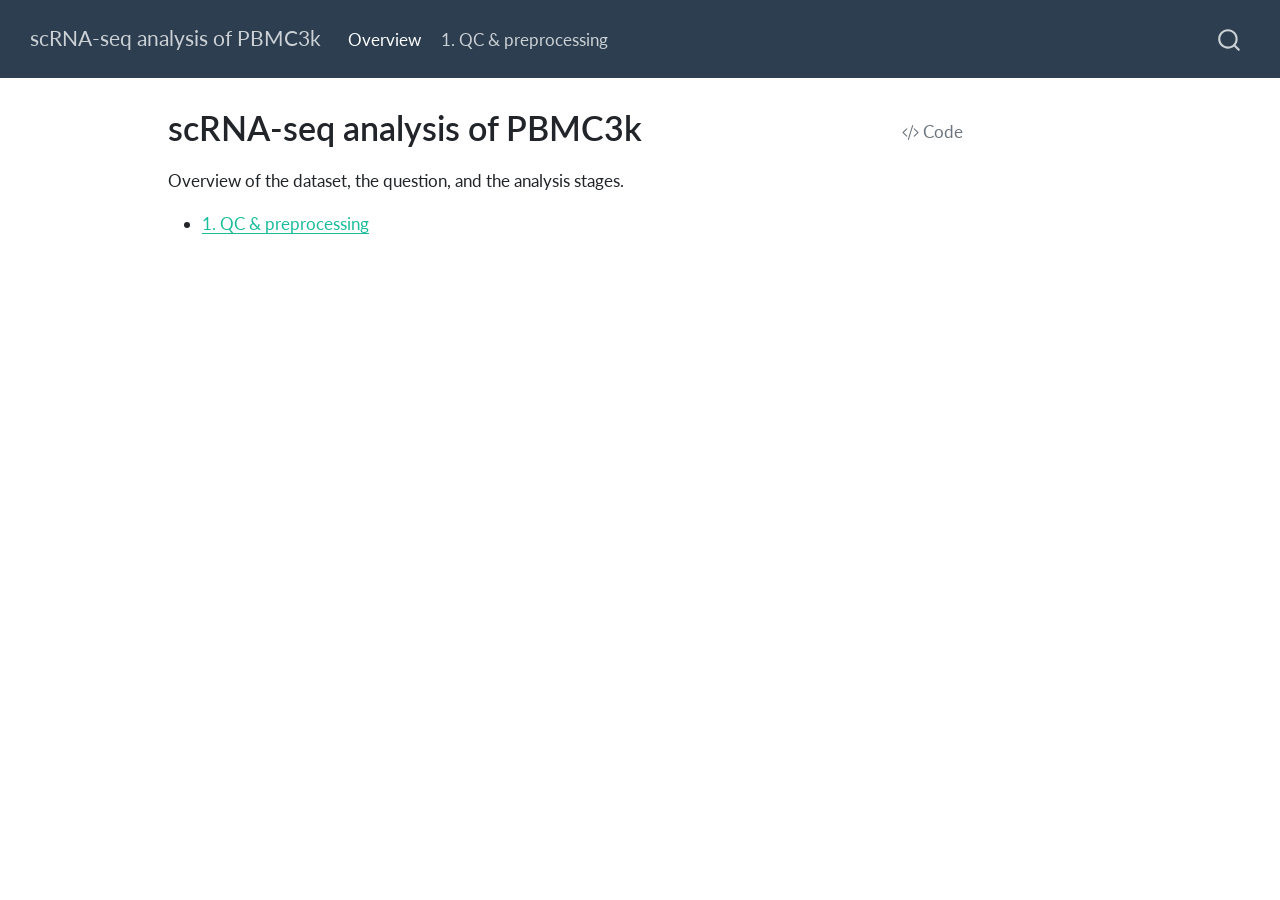
<file: docs/index.html>
<!DOCTYPE html>
<html xmlns="http://www.w3.org/1999/xhtml" lang="en" xml:lang="en"><head>

<meta charset="utf-8">
<meta name="generator" content="quarto-1.10.18">

<meta name="viewport" content="width=device-width, initial-scale=1.0, user-scalable=yes">


<title>scRNA-seq analysis of PBMC3k</title>
<style>
/* Default styles provided by pandoc.
** See https://pandoc.org/MANUAL.html#variables-for-html for config info.
*/
span.smallcaps{font-variant: small-caps;}
div.columns{display: flex; gap: 1.5em;}
div.column{flex: auto;}
@media screen {
div.columns{gap: min(4vw, 1.5em);}
div.column{overflow-x: auto;}
}
div.hanging-indent{margin-left: 1.5em; text-indent: -1.5em;}
ul.task-list{list-style: none;}
ul.task-list li input[type="checkbox"] {
  width: 0.8em;
  margin: 0 0.8em 0.2em -1em; /* quarto-specific, see https://github.com/quarto-dev/quarto-cli/issues/4556 */ 
  vertical-align: middle;
}
/* CSS for syntax highlighting */
html { -webkit-text-size-adjust: 100%; }
pre > code.sourceCode { white-space: pre; position: relative; }
pre > code.sourceCode > span { display: inline-block; line-height: 1.25; }
pre > code.sourceCode > span:empty { height: 1.2em; }
.sourceCode { overflow: visible; }
code.sourceCode > span { color: inherit; text-decoration: inherit; }
div.sourceCode { margin: 1em 0; }
pre.sourceCode { margin: 0; }
@media screen {
div.sourceCode { overflow: auto; }
}
@media print {
pre > code.sourceCode { white-space: pre-wrap; }
pre > code.sourceCode > span { text-indent: -5em; padding-left: 5em; }
}
pre.numberSource code
  { counter-reset: source-line 0; }
pre.numberSource code > span
  { position: relative; left: -4em; counter-increment: source-line; }
pre.numberSource code > span > a:first-child::before
  { content: counter(source-line);
    position: relative; left: -1em; text-align: right; vertical-align: baseline;
    border: none; display: inline-block;
    -webkit-touch-callout: none; -webkit-user-select: none;
    -khtml-user-select: none; -moz-user-select: none;
    -ms-user-select: none; user-select: none;
    padding: 0 4px; width: 4em;
  }
pre.numberSource { margin-left: 3em;  padding-left: 4px; }
div.sourceCode
  {   }
@media screen {
pre > code.sourceCode > span > a:first-child::before { text-decoration: underline; }
}
</style>


<script src="site_libs/quarto-nav/quarto-nav.js"></script>
<script src="site_libs/quarto-nav/headroom.min.js"></script>
<script src="site_libs/clipboard/clipboard.min.js"></script>
<script src="site_libs/quarto-search/autocomplete.umd.js"></script>
<script src="site_libs/quarto-search/fuse.min.js"></script>
<script src="site_libs/quarto-search/quarto-search.js"></script>
<meta name="quarto:offset" content="./">
<script src="site_libs/quarto-html/quarto.js" type="module"></script>
<script src="site_libs/quarto-html/tabsets/tabsets.js" type="module"></script>
<script src="site_libs/quarto-html/popper.min.js"></script>
<script src="site_libs/quarto-html/tippy.umd.min.js"></script>
<script src="site_libs/quarto-html/anchor.min.js"></script>
<link href="site_libs/quarto-html/tippy.css" rel="stylesheet">
<link href="site_libs/quarto-html/quarto-syntax-highlighting-12757e4b7af482b2d9c5bd8860d2b707.css" rel="stylesheet" id="quarto-text-highlighting-styles">
<script src="site_libs/bootstrap/bootstrap.min.js"></script>
<link href="site_libs/bootstrap/bootstrap-icons.css" rel="stylesheet">
<link href="site_libs/bootstrap/bootstrap-182b382dd203fb1f06205957368b2c25.min.css" rel="stylesheet" append-hash="true" id="quarto-bootstrap" data-mode="light">
<script id="quarto-search-options" type="application/json">{
  "location": "navbar",
  "copy-button": false,
  "collapse-after": 3,
  "panel-placement": "end",
  "type": "overlay",
  "limit": 50,
  "keyboard-shortcut": [
    "f",
    "/",
    "s"
  ],
  "show-item-context": false,
  "language": {
    "search-no-results-text": "No results",
    "search-matching-documents-text": "matching documents",
    "search-copy-link-title": "Copy link to search",
    "search-hide-matches-text": "Hide additional matches",
    "search-more-match-text": "more match in this document",
    "search-more-matches-text": "more matches in this document",
    "search-clear-button-title": "Clear",
    "search-text-placeholder": "",
    "search-detached-cancel-button-title": "Cancel",
    "search-submit-button-title": "Submit",
    "search-label": "Search"
  }
}</script>


</head>

<body class="nav-fixed quarto-light">

<div id="quarto-search-results"></div>
  <header id="quarto-header" class="headroom fixed-top">
    <nav class="navbar navbar-expand-lg " data-bs-theme="dark">
      <div class="navbar-container container-fluid">
      <div class="navbar-brand-container mx-auto">
    <a class="navbar-brand" href="./index.html">
    <span class="navbar-title">scRNA-seq analysis of PBMC3k</span>
    </a>
  </div>
            <div id="quarto-search" class="" title="Search"></div>
          <button class="navbar-toggler" type="button" data-bs-toggle="collapse" data-bs-target="#navbarCollapse" aria-controls="navbarCollapse" role="menu" aria-expanded="false" aria-label="Toggle navigation" onclick="if (window.quartoToggleHeadroom) { window.quartoToggleHeadroom(); }">
  <span class="navbar-toggler-icon"></span>
</button>
          <div class="collapse navbar-collapse" id="navbarCollapse">
            <ul class="navbar-nav navbar-nav-scroll me-auto">
  <li class="nav-item">
    <a class="nav-link active" href="./index.html" aria-current="page"> 
<span class="menu-text">Overview</span></a>
  </li>  
  <li class="nav-item">
    <a class="nav-link" href="./01_preprocessing.html"> 
<span class="menu-text">1. QC &amp; preprocessing</span></a>
  </li>  
</ul>
          </div> <!-- /navcollapse -->
            <div class="quarto-navbar-tools">
</div>
      </div> <!-- /container-fluid -->
    </nav>
</header>
<!-- content -->
<div id="quarto-content" class="quarto-container page-columns page-rows-contents page-layout-article page-navbar">
<!-- sidebar -->
<!-- margin-sidebar -->
    <div id="quarto-margin-sidebar" class="sidebar margin-sidebar zindex-bottom">
        
    </div>
<!-- main -->
<main class="content" id="quarto-document-content">

<header id="title-block-header" class="quarto-title-block default">
<div class="quarto-title">
<div class="quarto-title-block"><div><h1 class="title">scRNA-seq analysis of PBMC3k</h1><button type="button" class="btn code-tools-button" id="quarto-code-tools-source"><i class="bi"></i> Code</button></div></div>
</div>



<div class="quarto-title-meta">

    
  
    
  </div>
  


</header>


<p>Overview of the dataset, the question, and the analysis stages.</p>
<ul>
<li><a href="./01_preprocessing.html">1. QC &amp; preprocessing</a></li>
</ul>


<!-- -->


</main> <!-- /main -->
<script id="quarto-html-after-body" type="application/javascript">
  window.document.addEventListener("DOMContentLoaded", function (event) {
    const icon = "";
    const anchorJS = new window.AnchorJS();
    anchorJS.options = {
      placement: 'right',
      icon: icon
    };
    anchorJS.add('.anchored');
    const isCodeAnnotation = (el) => {
      for (const clz of el.classList) {
        if (clz.startsWith('code-annotation-')) {                     
          return true;
        }
      }
      return false;
    }
    const onCopySuccess = function(e) {
      // button target
      const button = e.trigger;
      // don't keep focus
      button.blur();
      // flash "checked"
      button.classList.add('code-copy-button-checked');
      var currentTitle = button.getAttribute("title");
      button.setAttribute("title", "Copied!");
      let tooltip;
      if (window.bootstrap) {
        button.setAttribute("data-bs-toggle", "tooltip");
        button.setAttribute("data-bs-placement", "left");
        button.setAttribute("data-bs-title", "Copied!");
        tooltip = new bootstrap.Tooltip(button, 
          { trigger: "manual", 
            customClass: "code-copy-button-tooltip",
            offset: [0, -8]});
        tooltip.show();    
      }
      setTimeout(function() {
        if (tooltip) {
          tooltip.hide();
          button.removeAttribute("data-bs-title");
          button.removeAttribute("data-bs-toggle");
          button.removeAttribute("data-bs-placement");
        }
        button.setAttribute("title", currentTitle);
        button.classList.remove('code-copy-button-checked');
      }, 1000);
      // clear code selection
      e.clearSelection();
    }
    const getTextToCopy = function(trigger) {
      const outerScaffold = trigger.parentElement.cloneNode(true);
      const codeEl = outerScaffold.querySelector('code');
      for (const childEl of codeEl.children) {
        if (isCodeAnnotation(childEl)) {
          childEl.remove();
        }
      }
      return codeEl.innerText;
    }
    const clipboard = new window.ClipboardJS('.code-copy-button:not([data-in-quarto-modal])', {
      text: getTextToCopy
    });
    clipboard.on('success', onCopySuccess);
    if (window.document.getElementById('quarto-embedded-source-code-modal')) {
      const clipboardModal = new window.ClipboardJS('.code-copy-button[data-in-quarto-modal]', {
        text: getTextToCopy,
        container: window.document.getElementById('quarto-embedded-source-code-modal')
      });
      clipboardModal.on('success', onCopySuccess);
    }
    const viewSource = window.document.getElementById('quarto-view-source') ||
                       window.document.getElementById('quarto-code-tools-source');
    if (viewSource) {
      const sourceUrl = viewSource.getAttribute("data-quarto-source-url");
      viewSource.addEventListener("click", function(e) {
        if (sourceUrl) {
          // rstudio viewer pane
          if (/\bcapabilities=\b/.test(window.location)) {
            window.open(sourceUrl);
          } else {
            window.location.href = sourceUrl;
          }
        } else {
          const modal = new bootstrap.Modal(document.getElementById('quarto-embedded-source-code-modal'));
          modal.show();
        }
        return false;
      });
    }
    function toggleCodeHandler(show) {
      return function(e) {
        const cellDetails = window.document.querySelectorAll(".cell details.code-fold");
        for (let i=0; i<cellDetails.length; i++) {
          const details = cellDetails[i];
          if (show) {
            details.open = true;
          } else {
            details.removeAttribute("open");
          }
        }
        const cellCodeDivs = window.document.querySelectorAll(".cell div.sourceCode.cell-code");
        const fromCls = show ? "hidden" : "unhidden";
        const toCls = show ? "unhidden" : "hidden";
        for (let i=0; i<cellCodeDivs.length; i++) {
          const codeDiv = cellCodeDivs[i];
          if (codeDiv.classList.contains(fromCls)) {
            codeDiv.classList.remove(fromCls);
            codeDiv.classList.add(toCls);
          } 
        }
        return false;
      }
    }
    const hideAllCode = window.document.getElementById("quarto-hide-all-code");
    if (hideAllCode) {
      hideAllCode.addEventListener("click", toggleCodeHandler(false));
    }
    const showAllCode = window.document.getElementById("quarto-show-all-code");
    if (showAllCode) {
      showAllCode.addEventListener("click", toggleCodeHandler(true));
    }
      var localhostRegex = new RegExp(/^(?:http|https):\/\/localhost\:?[0-9]*\//);
      var mailtoRegex = new RegExp(/^mailto:/);
        var filterRegex = new RegExp('/' + window.location.host + '/');
      var isInternal = (href) => {
          return filterRegex.test(href) || localhostRegex.test(href) || mailtoRegex.test(href);
      }
      // Inspect non-navigation links and adorn them if external
     var links = window.document.querySelectorAll('a[href]:not(.nav-link):not(.navbar-brand):not(.toc-action):not(.sidebar-link):not(.sidebar-item-toggle):not(.pagination-link):not(.no-external):not([aria-hidden]):not(.dropdown-item):not(.quarto-navigation-tool):not(.about-link)');
      for (var i=0; i<links.length; i++) {
        const link = links[i];
        if (!isInternal(link.href)) {
          // undo the damage that might have been done by quarto-nav.js in the case of
          // links that we want to consider external
          if (link.dataset.originalHref !== undefined) {
            link.href = link.dataset.originalHref;
          }
        }
      }
    function tippyHover(el, contentFn, onTriggerFn, onUntriggerFn) {
      const config = {
        allowHTML: true,
        maxWidth: 500,
        delay: 100,
        arrow: false,
        appendTo: function(el) {
            return el.parentElement;
        },
        interactive: true,
        interactiveBorder: 10,
        theme: 'quarto',
        placement: 'bottom-start',
      };
      if (contentFn) {
        config.content = contentFn;
      }
      if (onTriggerFn) {
        config.onTrigger = onTriggerFn;
      }
      if (onUntriggerFn) {
        config.onUntrigger = onUntriggerFn;
      }
      window.tippy(el, config); 
    }
    const noterefs = window.document.querySelectorAll('a[role="doc-noteref"]');
    for (var i=0; i<noterefs.length; i++) {
      const ref = noterefs[i];
      tippyHover(ref, function() {
        // use id or data attribute instead here
        let href = ref.getAttribute('data-footnote-href') || ref.getAttribute('href');
        try { href = new URL(href).hash; } catch {}
        const id = href.replace(/^#\/?/, "");
        const note = window.document.getElementById(id);
        if (note) {
          return note.innerHTML;
        } else {
          return "";
        }
      });
    }
    const xrefs = window.document.querySelectorAll('a.quarto-xref');
    const processXRef = (id, note) => {
      // Strip column container classes
      const stripColumnClz = (el) => {
        el.classList.remove("page-full", "page-columns");
        if (el.children) {
          for (const child of el.children) {
            stripColumnClz(child);
          }
        }
      }
      stripColumnClz(note)
      if (id === null || id.startsWith('sec-')) {
        // Special case sections, only their first couple elements
        const container = document.createElement("div");
        if (note.children && note.children.length > 2) {
          container.appendChild(note.children[0].cloneNode(true));
          for (let i = 1; i < note.children.length; i++) {
            const child = note.children[i];
            if (child.tagName === "P" && child.innerText === "") {
              continue;
            } else {
              container.appendChild(child.cloneNode(true));
              break;
            }
          }
          if (window.Quarto?.typesetMath) {
            window.Quarto.typesetMath(container);
          }
          return container.innerHTML
        } else {
          if (window.Quarto?.typesetMath) {
            window.Quarto.typesetMath(note);
          }
          return note.innerHTML;
        }
      } else {
        // Remove any anchor links if they are present
        const anchorLink = note.querySelector('a.anchorjs-link');
        if (anchorLink) {
          anchorLink.remove();
        }
        if (window.Quarto?.typesetMath) {
          window.Quarto.typesetMath(note);
        }
        if (note.classList.contains("callout")) {
          return note.outerHTML;
        } else {
          return note.innerHTML;
        }
      }
    }
    for (var i=0; i<xrefs.length; i++) {
      const xref = xrefs[i];
      tippyHover(xref, undefined, function(instance) {
        instance.disable();
        let url = xref.getAttribute('href');
        let hash = undefined; 
        if (url.startsWith('#')) {
          hash = url;
        } else {
          try { hash = new URL(url).hash; } catch {}
        }
        if (hash) {
          const id = hash.replace(/^#\/?/, "");
          const note = window.document.getElementById(id);
          if (note !== null) {
            try {
              const html = processXRef(id, note.cloneNode(true));
              instance.setContent(html);
            } finally {
              instance.enable();
              instance.show();
            }
          } else {
            // See if we can fetch this
            fetch(url.split('#')[0])
            .then(res => res.text())
            .then(html => {
              const parser = new DOMParser();
              const htmlDoc = parser.parseFromString(html, "text/html");
              const note = htmlDoc.getElementById(id);
              if (note !== null) {
                const html = processXRef(id, note);
                instance.setContent(html);
              } 
            }).finally(() => {
              instance.enable();
              instance.show();
            });
          }
        } else {
          // See if we can fetch a full url (with no hash to target)
          // This is a special case and we should probably do some content thinning / targeting
          fetch(url)
          .then(res => res.text())
          .then(html => {
            const parser = new DOMParser();
            const htmlDoc = parser.parseFromString(html, "text/html");
            const note = htmlDoc.querySelector('main.content');
            if (note !== null) {
              // This should only happen for chapter cross references
              // (since there is no id in the URL)
              // remove the first header
              if (note.children.length > 0 && note.children[0].tagName === "HEADER") {
                note.children[0].remove();
              }
              const html = processXRef(null, note);
              instance.setContent(html);
            } 
          }).finally(() => {
            instance.enable();
            instance.show();
          });
        }
      }, function(instance) {
      });
    }
        let selectedAnnoteEl;
        const selectorForAnnotation = ( cell, annotation) => {
          let cellAttr = 'data-code-cell="' + cell + '"';
          let lineAttr = 'data-code-annotation="' +  annotation + '"';
          const selector = 'span[' + cellAttr + '][' + lineAttr + ']';
          return selector;
        }
        const selectCodeLines = (annoteEl) => {
          const doc = window.document;
          const targetCell = annoteEl.getAttribute("data-target-cell");
          const targetAnnotation = annoteEl.getAttribute("data-target-annotation");
          const annoteSpan = window.document.querySelector(selectorForAnnotation(targetCell, targetAnnotation));
          const lines = annoteSpan.getAttribute("data-code-lines").split(",");
          const lineIds = lines.map((line) => {
            return targetCell + "-" + line;
          })
          let top = null;
          let height = null;
          let parent = null;
          if (lineIds.length > 0) {
              //compute the position of the single el (top and bottom and make a div)
              const el = window.document.getElementById(lineIds[0]);
              top = el.offsetTop;
              height = el.offsetHeight;
              parent = el.parentElement.parentElement;
            if (lineIds.length > 1) {
              const lastEl = window.document.getElementById(lineIds[lineIds.length - 1]);
              const bottom = lastEl.offsetTop + lastEl.offsetHeight;
              height = bottom - top;
            }
            if (top !== null && height !== null && parent !== null) {
              // cook up a div (if necessary) and position it 
              let div = window.document.getElementById("code-annotation-line-highlight");
              if (div === null) {
                div = window.document.createElement("div");
                div.setAttribute("id", "code-annotation-line-highlight");
                div.style.position = 'absolute';
                parent.appendChild(div);
              }
              div.style.top = top - 2 + "px";
              div.style.height = height + 4 + "px";
              div.style.left = 0;
              let gutterDiv = window.document.getElementById("code-annotation-line-highlight-gutter");
              if (gutterDiv === null) {
                gutterDiv = window.document.createElement("div");
                gutterDiv.setAttribute("id", "code-annotation-line-highlight-gutter");
                gutterDiv.style.position = 'absolute';
                const codeCell = window.document.getElementById(targetCell);
                const gutter = codeCell.querySelector('.code-annotation-gutter');
                gutter.appendChild(gutterDiv);
              }
              gutterDiv.style.top = top - 2 + "px";
              gutterDiv.style.height = height + 4 + "px";
            }
            selectedAnnoteEl = annoteEl;
          }
        };
        const unselectCodeLines = () => {
          const elementsIds = ["code-annotation-line-highlight", "code-annotation-line-highlight-gutter"];
          elementsIds.forEach((elId) => {
            const div = window.document.getElementById(elId);
            if (div) {
              div.remove();
            }
          });
          selectedAnnoteEl = undefined;
        };
          // Handle positioning of the toggle
      window.addEventListener(
        "resize",
        throttle(() => {
          elRect = undefined;
          if (selectedAnnoteEl) {
            selectCodeLines(selectedAnnoteEl);
          }
        }, 10)
      );
      function throttle(fn, ms) {
      let throttle = false;
      let timer;
        return (...args) => {
          if(!throttle) { // first call gets through
              fn.apply(this, args);
              throttle = true;
          } else { // all the others get throttled
              if(timer) clearTimeout(timer); // cancel #2
              timer = setTimeout(() => {
                fn.apply(this, args);
                timer = throttle = false;
              }, ms);
          }
        };
      }
        // Attach click handler to the DT
        const annoteDls = window.document.querySelectorAll('dt[data-target-cell]');
        for (const annoteDlNode of annoteDls) {
          annoteDlNode.addEventListener('click', (event) => {
            const clickedEl = event.target;
            if (clickedEl !== selectedAnnoteEl) {
              unselectCodeLines();
              const activeEl = window.document.querySelector('dt[data-target-cell].code-annotation-active');
              if (activeEl) {
                activeEl.classList.remove('code-annotation-active');
              }
              selectCodeLines(clickedEl);
              clickedEl.classList.add('code-annotation-active');
            } else {
              // Unselect the line
              unselectCodeLines();
              clickedEl.classList.remove('code-annotation-active');
            }
          });
        }
    const findCites = (el) => {
      const parentEl = el.parentElement;
      if (parentEl) {
        const cites = parentEl.dataset.cites;
        if (cites) {
          return {
            el,
            cites: cites.split(' ')
          };
        } else {
          return findCites(el.parentElement)
        }
      } else {
        return undefined;
      }
    };
    var bibliorefs = window.document.querySelectorAll('a[role="doc-biblioref"]');
    for (var i=0; i<bibliorefs.length; i++) {
      const ref = bibliorefs[i];
      const citeInfo = findCites(ref);
      if (citeInfo) {
        tippyHover(citeInfo.el, function() {
          var popup = window.document.createElement('div');
          citeInfo.cites.forEach(function(cite) {
            var citeDiv = window.document.createElement('div');
            citeDiv.classList.add('hanging-indent');
            citeDiv.classList.add('csl-entry');
            var biblioDiv = window.document.getElementById('ref-' + cite);
            if (biblioDiv) {
              citeDiv.innerHTML = biblioDiv.innerHTML;
            }
            popup.appendChild(citeDiv);
          });
          return popup.innerHTML;
        });
      }
    }
  });
  </script><div class="modal fade" id="quarto-embedded-source-code-modal" tabindex="-1" aria-labelledby="quarto-embedded-source-code-modal-label" aria-hidden="true"><div class="modal-dialog modal-dialog-scrollable"><div class="modal-content"><div class="modal-header"><h5 class="modal-title" id="quarto-embedded-source-code-modal-label">Source Code</h5><button class="btn-close" data-bs-dismiss="modal"></button></div><div class="modal-body"><div class="">
<div class="code-copy-outer-scaffold"><div class="sourceCode" id="cb1" data-shortcodes="false"><pre class="sourceCode markdown code-with-copy"><code class="sourceCode markdown"><span id="cb1-1"><a href="#cb1-1" aria-hidden="true" tabindex="-1"></a><span class="co">---</span></span>
<span id="cb1-2"><a href="#cb1-2" aria-hidden="true" tabindex="-1"></a><span class="an">title:</span><span class="co"> "scRNA-seq analysis of PBMC3k"</span></span>
<span id="cb1-3"><a href="#cb1-3" aria-hidden="true" tabindex="-1"></a><span class="co">---</span></span>
<span id="cb1-4"><a href="#cb1-4" aria-hidden="true" tabindex="-1"></a></span>
<span id="cb1-5"><a href="#cb1-5" aria-hidden="true" tabindex="-1"></a>Overview of the dataset, the question, and the analysis stages.</span>
<span id="cb1-6"><a href="#cb1-6" aria-hidden="true" tabindex="-1"></a></span>
<span id="cb1-7"><a href="#cb1-7" aria-hidden="true" tabindex="-1"></a><span class="ss">- </span><span class="co">[</span><span class="ot">1. QC &amp; preprocessing</span><span class="co">](01_preprocessing.qmd)</span></span></code></pre></div><button title="Copy to Clipboard" class="code-copy-button" data-in-quarto-modal=""><i class="bi"></i></button></div>
</div></div></div></div></div>
</div> <!-- /content -->




</body></html>
</file>
<file: docs/site_libs/quarto-html/tippy.css>
.tippy-box[data-animation=fade][data-state=hidden]{opacity:0}[data-tippy-root]{max-width:calc(100vw - 10px)}.tippy-box{position:relative;background-color:#333;color:#fff;border-radius:4px;font-size:14px;line-height:1.4;white-space:normal;outline:0;transition-property:transform,visibility,opacity}.tippy-box[data-placement^=top]>.tippy-arrow{bottom:0}.tippy-box[data-placement^=top]>.tippy-arrow:before{bottom:-7px;left:0;border-width:8px 8px 0;border-top-color:initial;transform-origin:center top}.tippy-box[data-placement^=bottom]>.tippy-arrow{top:0}.tippy-box[data-placement^=bottom]>.tippy-arrow:before{top:-7px;left:0;border-width:0 8px 8px;border-bottom-color:initial;transform-origin:center bottom}.tippy-box[data-placement^=left]>.tippy-arrow{right:0}.tippy-box[data-placement^=left]>.tippy-arrow:before{border-width:8px 0 8px 8px;border-left-color:initial;right:-7px;transform-origin:center left}.tippy-box[data-placement^=right]>.tippy-arrow{left:0}.tippy-box[data-placement^=right]>.tippy-arrow:before{left:-7px;border-width:8px 8px 8px 0;border-right-color:initial;transform-origin:center right}.tippy-box[data-inertia][data-state=visible]{transition-timing-function:cubic-bezier(.54,1.5,.38,1.11)}.tippy-arrow{width:16px;height:16px;color:#333}.tippy-arrow:before{content:"";position:absolute;border-color:transparent;border-style:solid}.tippy-content{position:relative;padding:5px 9px;z-index:1}
</file>
<file: docs/site_libs/quarto-html/quarto-syntax-highlighting-12757e4b7af482b2d9c5bd8860d2b707.css>
/* quarto syntax highlight colors */
:root {
  --quarto-hl-al-color: #ef2929;
  --quarto-hl-an-color: #8f5902;
  --quarto-hl-at-color: #204a87;
  --quarto-hl-bn-color: #0000cf;
  --quarto-hl-ch-color: #4e9a06;
  --quarto-hl-co-color: #8f5902;
  --quarto-hl-cv-color: #8f5902;
  --quarto-hl-cn-color: #8f5902;
  --quarto-hl-cf-color: #204a87;
  --quarto-hl-dt-color: #204a87;
  --quarto-hl-dv-color: #0000cf;
  --quarto-hl-do-color: #8f5902;
  --quarto-hl-er-color: #a40000;
  --quarto-hl-ex-color: inherit;
  --quarto-hl-fl-color: #0000cf;
  --quarto-hl-fu-color: #204a87;
  --quarto-hl-im-color: inherit;
  --quarto-hl-in-color: #8f5902;
  --quarto-hl-kw-color: #204a87;
  --quarto-hl-op-color: #ce5c00;
  --quarto-hl-ot-color: #8f5902;
  --quarto-hl-pp-color: #8f5902;
  --quarto-hl-sc-color: #ce5c00;
  --quarto-hl-ss-color: #4e9a06;
  --quarto-hl-st-color: #4e9a06;
  --quarto-hl-va-color: #000000;
  --quarto-hl-vs-color: #4e9a06;
  --quarto-hl-wa-color: #8f5902;
}

/* other quarto variables */
:root {
  --quarto-font-monospace: SFMono-Regular, Menlo, Monaco, Consolas, "Liberation Mono", "Courier New", monospace;
}

/* syntax highlight based on Pandoc's rules */
/* Alert */
code span.al {
  color: #ef2929;
  font-style: inherit;
}

/* Annotation */
code span.an {
  color: #8f5902;
  font-weight: bold;
  font-style: italic;
}

/* Attribute */
code span.at {
  color: #204a87;
  font-style: inherit;
}

/* BaseN */
code span.bn {
  color: #0000cf;
  font-style: inherit;
}

/* ControlFlow */
code span.cf {
  color: #204a87;
  font-weight: bold;
  font-style: inherit;
}

/* Char */
code span.ch {
  color: #4e9a06;
  font-style: inherit;
}

/* Constant */
code span.cn {
  color: #8f5902;
  font-style: inherit;
}

/* Comment */
code span.co {
  color: #8f5902;
  font-style: italic;
}

/* CommentVar */
code span.cv {
  color: #8f5902;
  font-weight: bold;
  font-style: italic;
}

/* Documentation */
code span.do {
  color: #8f5902;
  font-weight: bold;
  font-style: italic;
}

/* DataType */
code span.dt {
  color: #204a87;
  font-style: inherit;
}

/* DecVal */
code span.dv {
  color: #0000cf;
  font-style: inherit;
}

/* Error */
code span.er {
  color: #a40000;
  font-weight: bold;
  font-style: inherit;
}

/* Extension */
code span.ex {
  font-style: inherit;
}

/* Float */
code span.fl {
  color: #0000cf;
  font-style: inherit;
}

/* Function */
code span.fu {
  color: #204a87;
  font-weight: bold;
  font-style: inherit;
}

/* Import */
code span.im {
  font-style: inherit;
}

/* Information */
code span.in {
  color: #8f5902;
  font-weight: bold;
  font-style: italic;
}

/* Keyword */
code span.kw {
  color: #204a87;
  font-weight: bold;
  font-style: inherit;
}

/* Operator */
code span.op {
  color: #ce5c00;
  font-weight: bold;
  font-style: inherit;
}

/* Other */
code span.ot {
  color: #8f5902;
  font-style: inherit;
}

/* Preprocessor */
code span.pp {
  color: #8f5902;
  font-style: italic;
}

/* SpecialChar */
code span.sc {
  color: #ce5c00;
  font-weight: bold;
  font-style: inherit;
}

/* SpecialString */
code span.ss {
  color: #4e9a06;
  font-style: inherit;
}

/* String */
code span.st {
  color: #4e9a06;
  font-style: inherit;
}

/* Variable */
code span.va {
  color: #000000;
  font-style: inherit;
}

/* VerbatimString */
code span.vs {
  color: #4e9a06;
  font-style: inherit;
}

/* Warning */
code span.wa {
  color: #8f5902;
  font-weight: bold;
  font-style: italic;
}

.prevent-inlining {
  content: "</";
}

/*# sourceMappingURL=96c34def666e60a972722131a57abee3.css.map */
</file>
